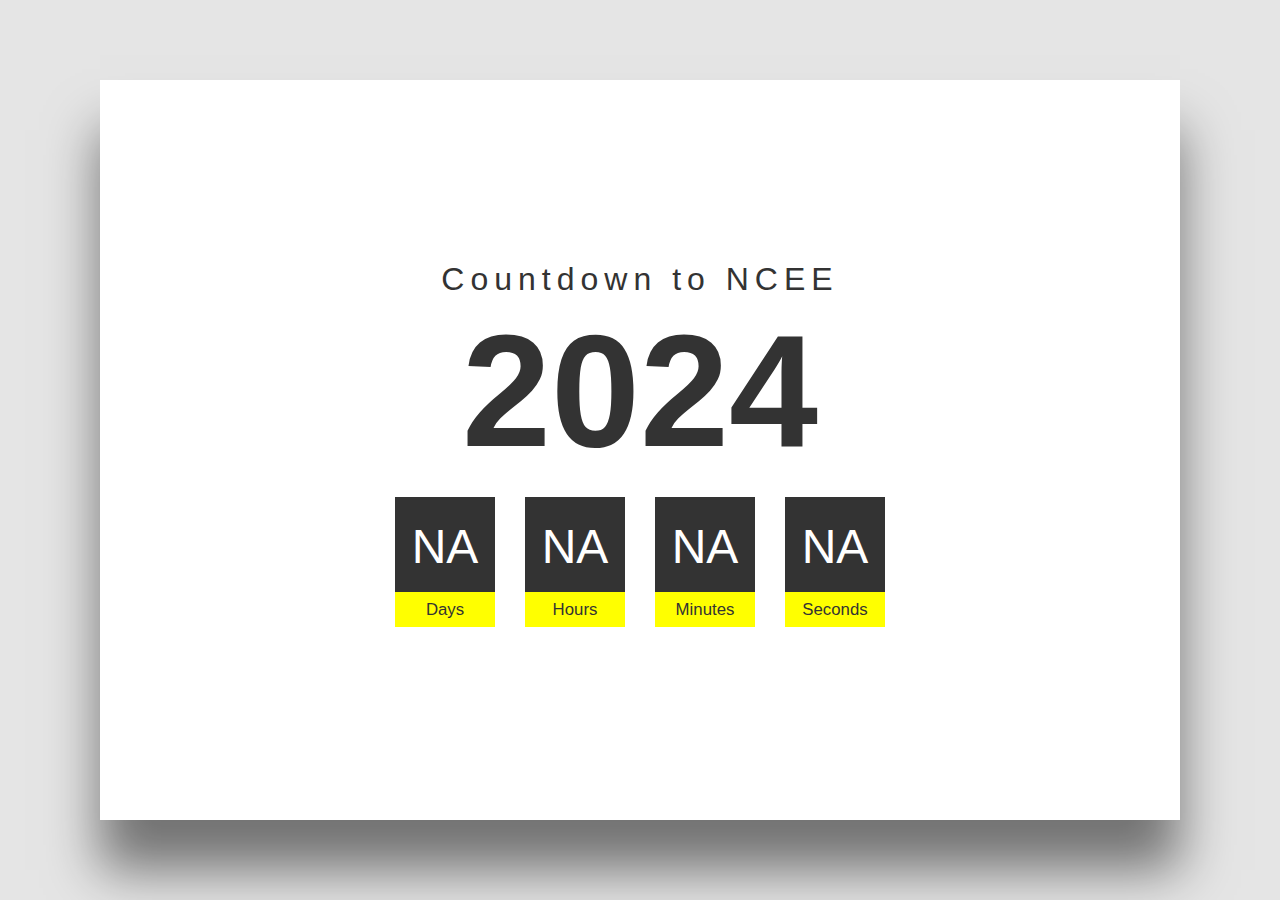
<file: 作业3/t2/t2.html>
<!DOCTYPE html>
<html lang="en">
<head>
    <meta charset="UTF-8">
    <meta name="viewport" content="width=device-width, initial-scale=1.0">
    <title>Countdown to NCEE</title>
    <link rel="stylesheet" href="t2style.css">
</head>
<body>
    <div class="container">
        <h2><span>Countdown to NCEE</span> 2024</h2>
        <div class="countdown">
            <div id="day">NA</div>
            <div id="hour">NA</div>
            <div id="minute">NA</div>
            <div id="second">NA</div>
        </div>
    </div>
 
    <script type="text/javascript">

        function getEndTime(myYear){
            var myEndTime = new Date(''+myYear+'/06/07 00:00:00');
            return myEndTime;
        }
    
        function countDown(){
            var mydate = new Date();
            var year = '2024';
            var EndTime = getEndTime(year);
            var NowTime = new Date();
            if( (EndTime.getTime() - NowTime.getTime() ) < 0){
                year = mydate.getFullYear() + 1;
                EndTime = getEndTime(year);
            }
            var t = EndTime.getTime() - NowTime.getTime();
    
    
    
            var d=Math.floor(t/1000/60/60/24);
            var h=Math.floor(t/1000/60/60%24);
            var m=Math.floor(t/1000/60%60);
            var s=Math.floor(t/1000%60);
    
            document.getElementById('day').innerText = d;
            document.getElementById('hour').innerText = h;
            document.getElementById('minute').innerText = m;
            document.getElementById('second').innerText = s;
        } 
        setInterval(countDown,1000);
    </script>
</body>

</html>
</file>
<file: 作业3/t2/t2style.css>
*
{   

    margin: 0;
    padding: 0;
    font-family: 'Poppins', sans-serif;
}

body
{
    background:white;
    background-attachment: fixed;
    background-blend-mode: hard-light;
}

.container{
    position: absolute;
    top: 80px;
    left: 100px;
    right: 100px;
    bottom: 80px;
    background: white;
    background-attachment: fixed;
    display: flex;
    justify-content: center;
    align-items: center;
    flex-direction: column;
    box-shadow: 0 50px 50px rgba(0,0,0,0.5),
                0 0 0 100px rgba(0,0,0,.1);
}

.container h2 {
    text-align: center;
    font-size: 10em;
    line-height: 0.7em;
    color: #333;
    margin-top: -80px;
}

.container h2 span{
    display: block;
    font-weight: 300;
    letter-spacing: 6px;
    font-size: 0.2em;
}
.countdown{
    display: flex;
    margin-top: 50px;
}
.countdown div{
    position: relative;
    width: 100px;
    height: 100px;
    line-height: 100px;
    text-align: center;
    background: #333;
    color: #fff;
    margin: 0 15px;
    font-size: 3em;
    font-weight: 500;
}
.countdown div:before{
    content: '';
    position: absolute;
    bottom: -30px;
    left: 0;
    width: 100%;
    height: 35px;
    background: #ff0;
    color: #333;
    font-size: 0.35em;
    line-height: 35px;
    font-weight: 300;
}
.container #day:before{
    content: 'Days';
}
.container #hour:before{
    content: 'Hours';
}
.container #minute:before{
    content: 'Minutes';
}
.container #second:before{
    content: 'Seconds';
}
</file>
